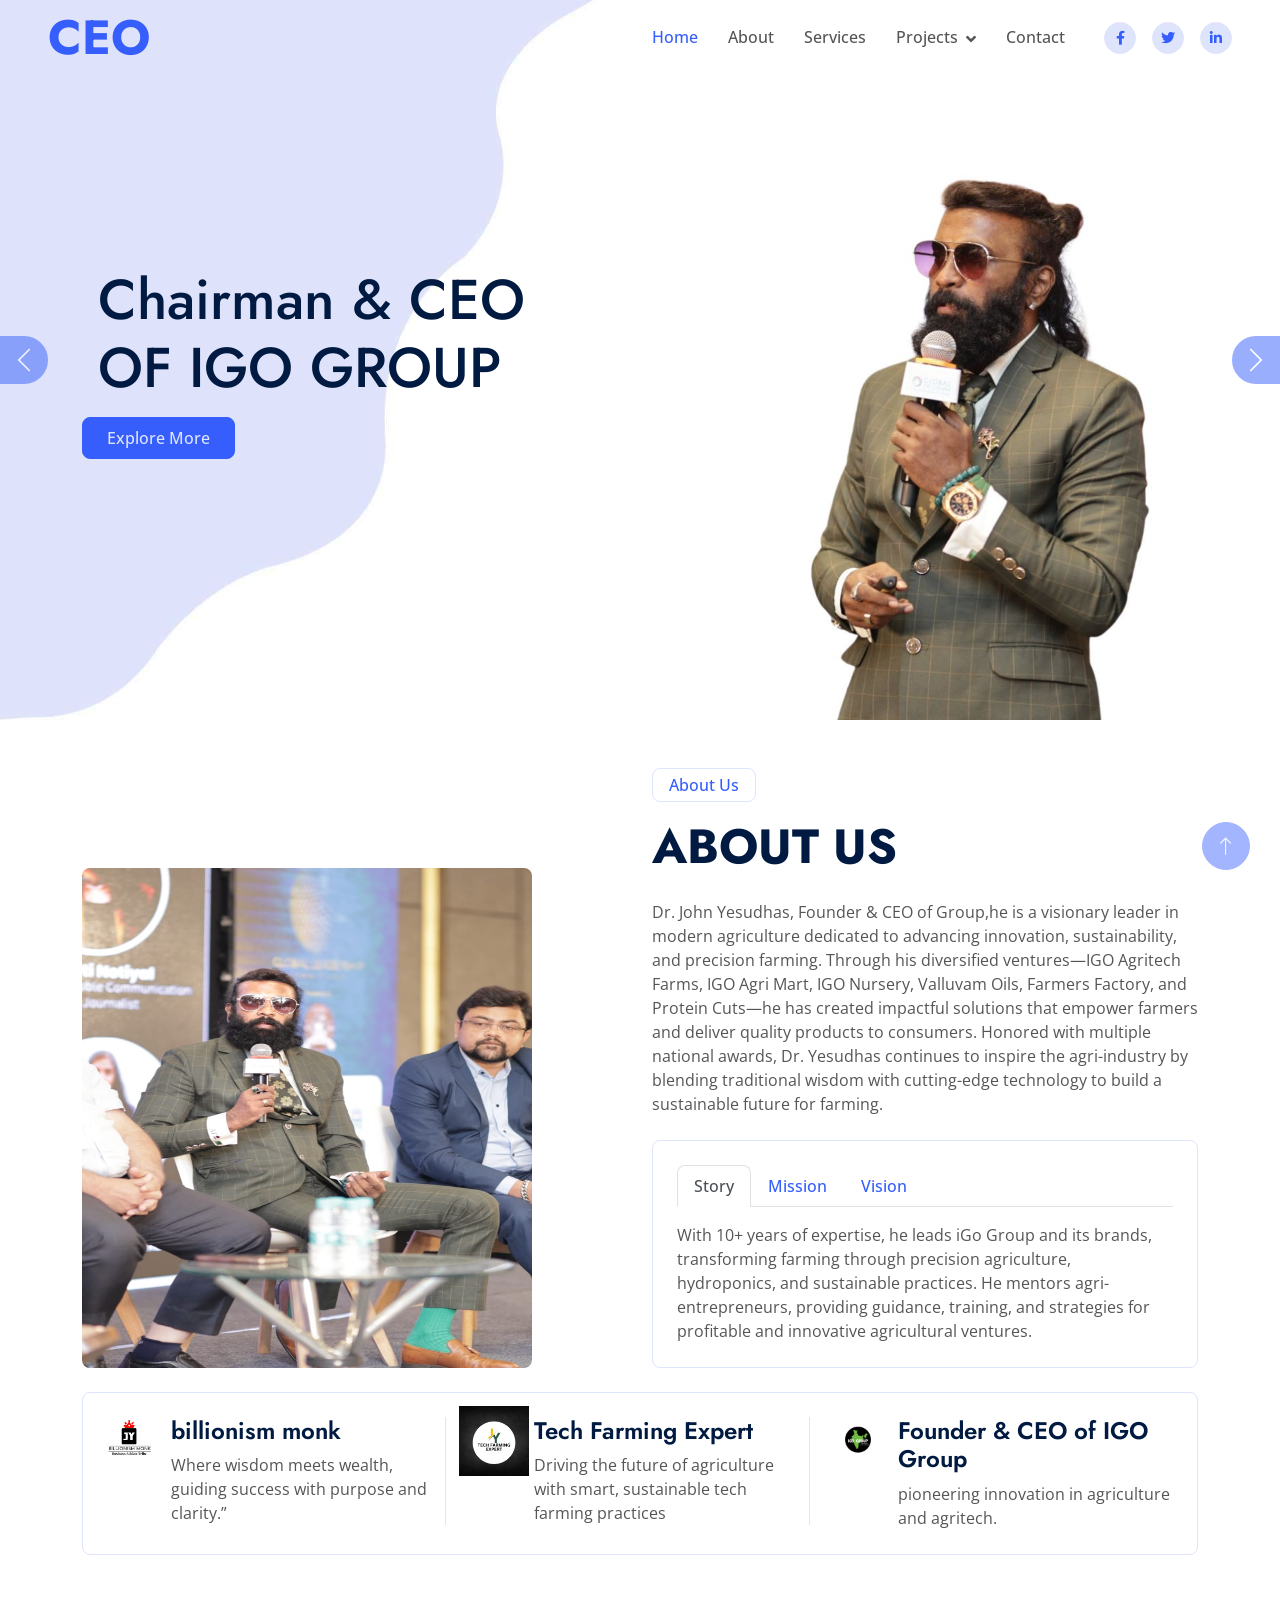
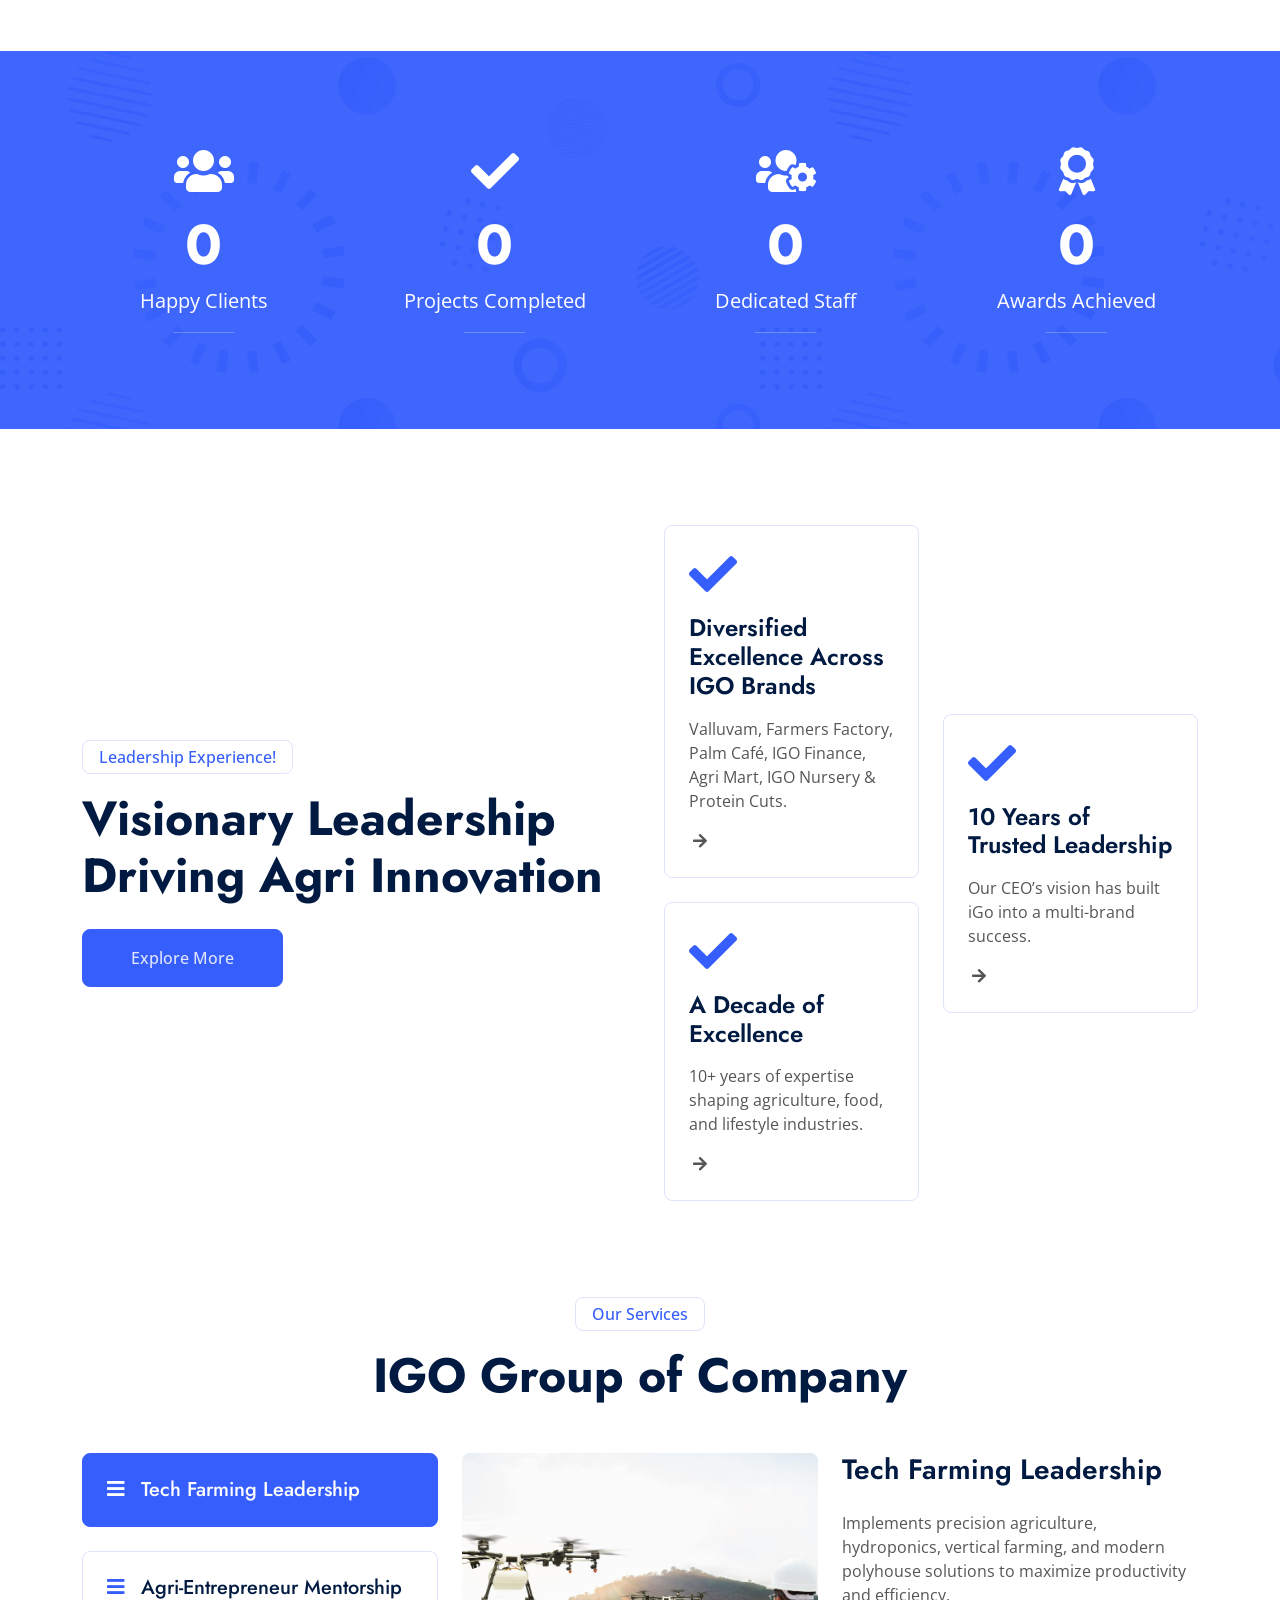
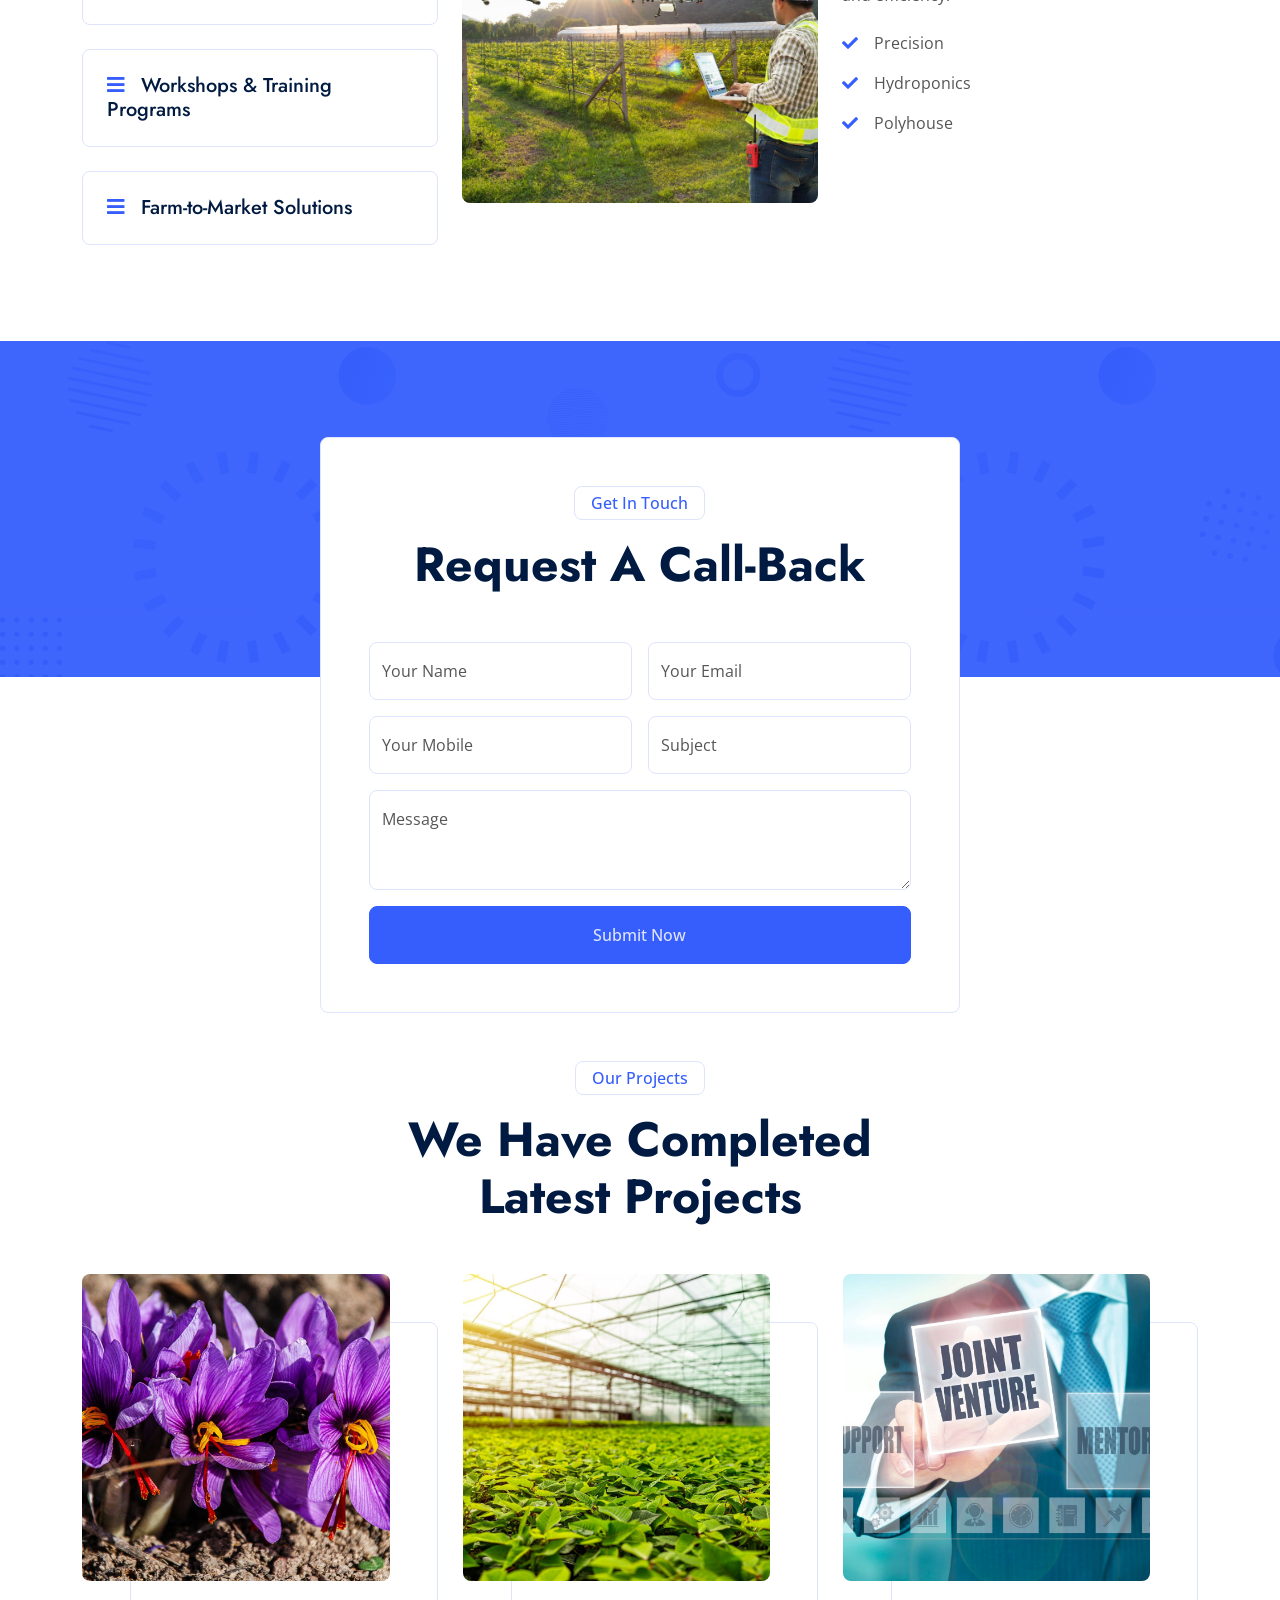
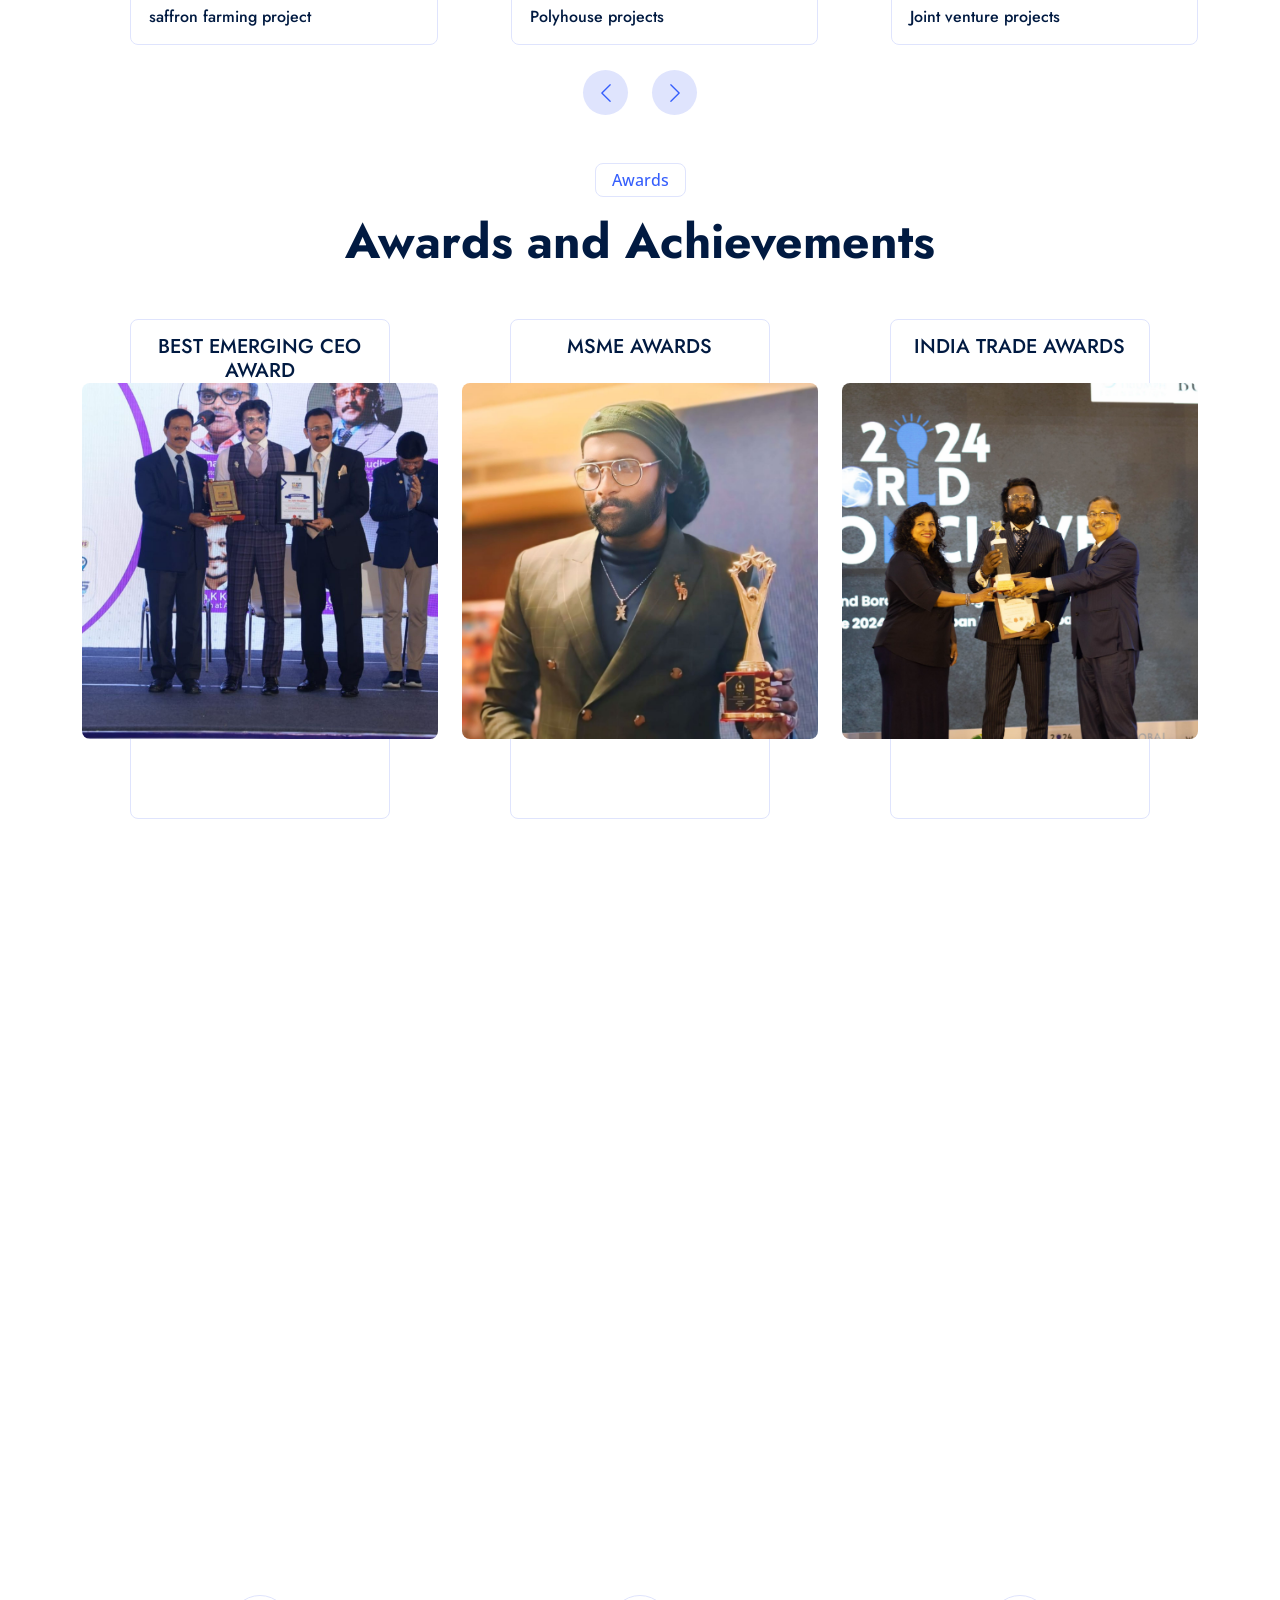
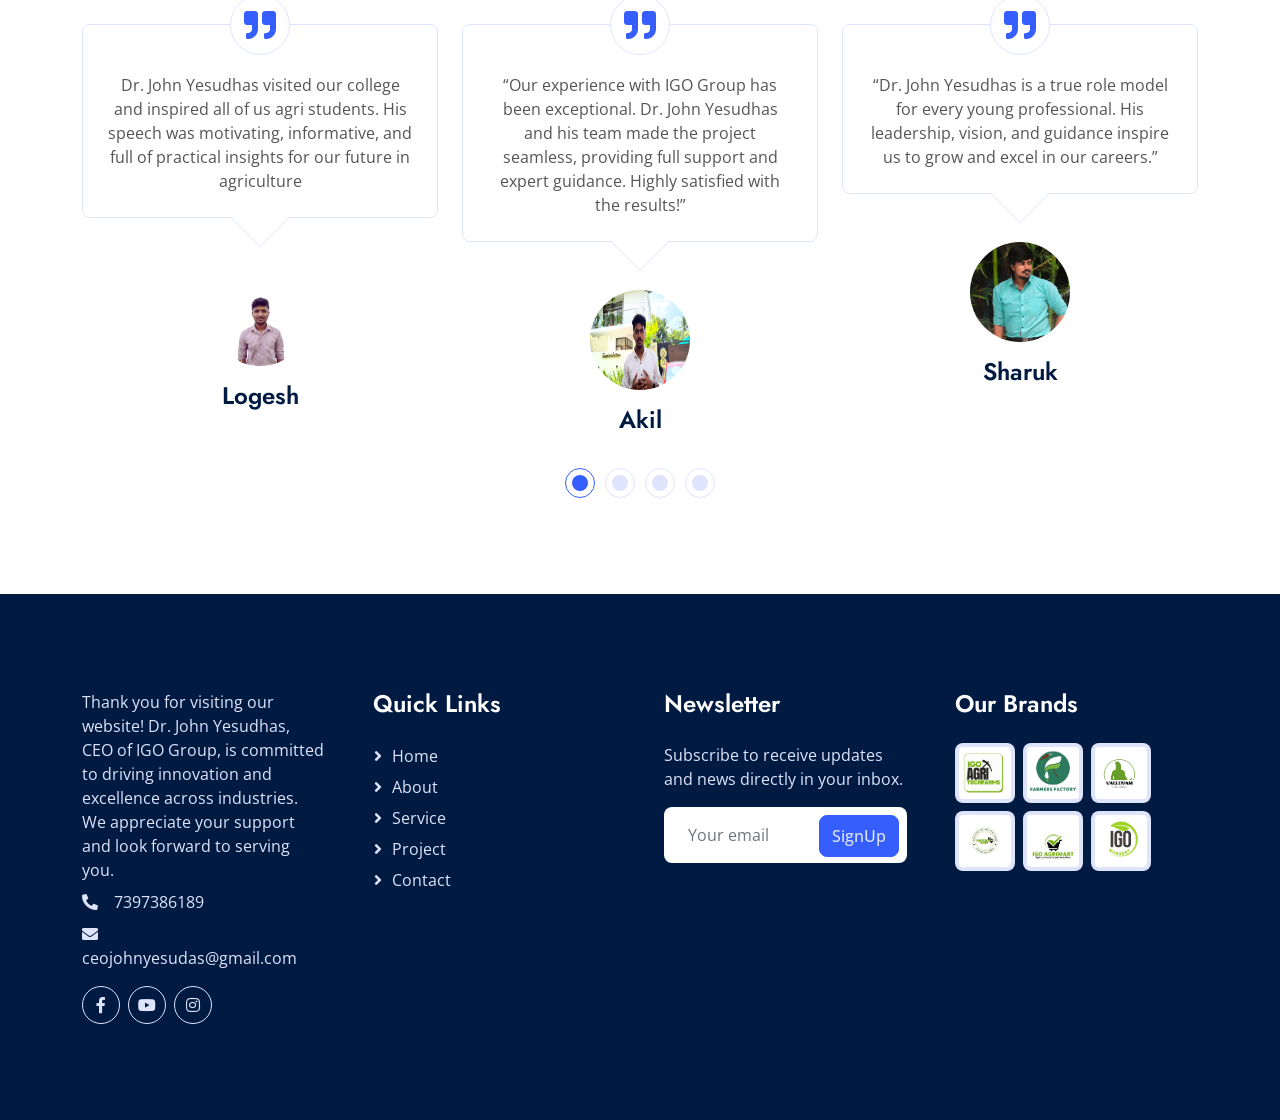
<file: index.html>
<!DOCTYPE html>
<html lang="en">

<head>
    <meta charset="utf-8">
    <title>Dr.John Yesudhas CEO-Profile</title>
    <meta content="width=device-width, initial-scale=1.0" name="viewport">
    <meta content="" name="keywords">
    <meta content="" name="description">

    <!-- Favicon -->
    <link href="img/favicon.ico" rel="icon">

    <!-- Google Web Fonts -->
    <link rel="preconnect" href="https://fonts.googleapis.com">
    <link rel="preconnect" href="https://fonts.gstatic.com" crossorigin>
    <link
        href="https://fonts.googleapis.com/css2?family=Jost:wght@500;600;700&family=Open+Sans:wght@400;500&display=swap"
        rel="stylesheet">

    <!-- Icon Font Stylesheet -->
    <link href="https://cdnjs.cloudflare.com/ajax/libs/font-awesome/5.10.0/css/all.min.css" rel="stylesheet">
    <link href="https://cdn.jsdelivr.net/npm/bootstrap-icons@1.4.1/font/bootstrap-icons.css" rel="stylesheet">

    <!-- Libraries Stylesheet -->
    <link href="lib/animate/animate.min.css" rel="stylesheet">
    <link href="lib/owlcarousel/assets/owl.carousel.min.css" rel="stylesheet">

    <!-- Customized Bootstrap Stylesheet -->
    <link href="css/bootstrap.min.css" rel="stylesheet">

    <!-- Template Stylesheet -->
    <link href="css/style.css" rel="stylesheet">
</head>

<body>
    <!-- Spinner Start -->
    <div id="spinner"
        class="show bg-white position-fixed translate-middle w-100 vh-100 top-50 start-50 d-flex align-items-center justify-content-center">
        <div class="spinner-border text-primary" role="status" style="width: 3rem; height: 3rem;"></div>
    </div>
    <!-- Spinner End -->


    <!-- Navbar Start -->
    <div class="container-fluid fixed-top px-0 wow fadeIn" data-wow-delay="0.1s">
        <div class="top-bar row gx-0 align-items-center d-none d-lg-flex">
            <div class="col-lg-6 px-5 text-start">
                <small><i class="fa fa-map-marker-alt text-primary me-2"></i>No 17 , Kovalam street, 2nd main road,
                    Uthandi kanathur</small>
            </div>
            <div class="col-lg-6 px-5 text-end">
                <small><i class="fa fa-envelope text-primary me-2"></i>ceojohnyesudas@gmail.com
                </small>
                <small class="ms-4"><i class="fa fa-phone-alt text-primary me-2"></i>7397386189
                </small>
            </div>
        </div>

        <nav class="navbar navbar-expand-lg navbar-light py-lg-0 px-lg-5 wow fadeIn" data-wow-delay="0.1s">
            <a href="index.html" class="navbar-brand ms-4 ms-lg-0">
                <h1 class="display-5 text-primary m-0">CEO</h1>
            </a>
            <button type="button" class="navbar-toggler me-4" data-bs-toggle="collapse"
                data-bs-target="#navbarCollapse">
                <span class="navbar-toggler-icon"></span>
            </button>
            <div class="collapse navbar-collapse" id="navbarCollapse">
                <div class="navbar-nav ms-auto p-4 p-lg-0">
                    <a href="index.html" class="nav-item nav-link active">Home</a>
                    <a href="#about" class="nav-item nav-link">About</a>
                    <a href="#service" class="nav-item nav-link">Services</a>
                    <div class="nav-item dropdown">
                        <a href="#" class="nav-link dropdown-toggle" data-bs-toggle="dropdown">Projects</a>
                        <div class="dropdown-menu border-light m-0">
                            <a href="#project" class="dropdown-item">Projects</a>
                            <a href="#leadership" class="dropdown-item">Leadership</a>
                            <a href="#awards" class="dropdown-item">Awards</a>
                            <a href="blog.html" class="dropdown-item">Blog</a>


                        </div>
                    </div>
                    <a href="#contact" class="nav-item nav-link">Contact</a>
                </div>
                <div class="d-none d-lg-flex ms-2">
                    <a class="btn btn-light btn-sm-square rounded-circle ms-3"
                        href="https://www.facebook.com/johnyesudhass/">
                        <small class="fab fa-facebook-f text-primary"></small>
                    </a>
                    <a class="btn btn-light btn-sm-square rounded-circle ms-3" href="">
                        <small class="fab fa-twitter text-primary"></small>
                    </a>
                    <a class="btn btn-light btn-sm-square rounded-circle ms-3"
                        href="https://www.facebook.com/johnyesudhass/">
                        <small class="fab fa-linkedin-in text-primary"></small>
                    </a>
                </div>
            </div>
        </nav>
    </div>
    <!-- Navbar End -->


    <!-- Carousel Start -->
    <div id="carouselExampleControls" class="carousel slide" data-bs-ride="carousel">
        <div class="carousel-inner">

            <!-- First Slide -->
            <div class="carousel-item active">
                <img src="img/slider1.jpg" class="d-block w-100" alt="...">
                <div class="carousel-caption d-flex flex-column justify-content-center h-100 text-start">
                    <div class="container">
                        <div class="col-lg-8" style="margin-top: 5px;">
                            <h6 class="display-4 display-md-1 mb-3 animated slideInDown" style="margin-left: 16px;">
                                Chairman & CEO<br> OF IGO GROUP
                            </h6>
                            <a href="#" class="btn btn-primary py-2 px-4 animated slideInDown">
                                Explore More
                            </a>
                        </div>
                    </div>
                </div>
            </div>

            <!-- Second Slide -->
            <div class="carousel-item" style="margin-top: 5px;">
                <img src="img/slider2.jpg" class="d-block w-100" alt="...">
                <div class="carousel-caption d-flex flex-column justify-content-center h-100 text-start">
                    <div class="container">
                        <div class="col-lg-7">
                            <h6 class="display-4 display-md-1 mb-3 mt-4 animated slideInDown" style="margin-left: 16px;">
                                Tech Farming<br> Expert|<br>TEDX Speaker
                            </h6>
                            <a href="#" class="btn btn-primary py-2 px-4 animated slideInDown">
                                Explore More
                            </a>
                        </div>
                    </div>
                </div>
            </div>

        </div>

        <!-- Controls -->
        <button class="carousel-control-prev" type="button" data-bs-target="#carouselExampleControls"
            data-bs-slide="prev">
            <span class="carousel-control-prev-icon"></span>
            <span class="visually-hidden">Previous</span>
        </button>
        <button class="carousel-control-next" type="button" data-bs-target="#carouselExampleControls"
            data-bs-slide="next">
            <span class="carousel-control-next-icon"></span>
            <span class="visually-hidden">Next</span>
        </button>
    </div>    <!-- Carousel End -->


    <!-- About Start -->
    <div class="container-xxl py-5" id="about">
        <div class="container">
            <div class="row g-4 align-items-end mb-4">
                <div class="col-lg-6 wow fadeInUp" data-wow-delay="0.1s">
                    <img class="img-fluid rounded" src="img/about.jpeg" style="height: 500px; width: 450px;">
                </div>
                <div class="col-lg-6 wow fadeInUp" data-wow-delay="0.3s">
                    <p class="d-inline-block border rounded text-primary fw-semi-bold py-1 px-3">About Us</p>
                    <h1 class="display-5 mb-4">ABOUT US</h1>
                    <p class="mb-4">
                        Dr. John Yesudhas, Founder & CEO of Group,he is a visionary leader in modern agriculture
                        dedicated to advancing innovation, sustainability, and precision farming. Through his
                        diversified
                        ventures—IGO Agritech Farms, IGO Agri Mart, IGO Nursery, Valluvam Oils, Farmers Factory, and
                        Protein Cuts—he has created impactful solutions that empower farmers and deliver quality
                        products to consumers. Honored with multiple national awards, Dr. Yesudhas continues to inspire
                        the agri-industry by blending
                        traditional wisdom with cutting-edge technology to build a sustainable future for farming.</p>
                    <div class="border rounded p-4">
                        <nav>
                            <div class="nav nav-tabs mb-3" id="nav-tab" role="tablist">
                                <button class="nav-link fw-semi-bold active" id="nav-story-tab" data-bs-toggle="tab"
                                    data-bs-target="#nav-story" type="button" role="tab" aria-controls="nav-story"
                                    aria-selected="true">Story</button>
                                <button class="nav-link fw-semi-bold" id="nav-mission-tab" data-bs-toggle="tab"
                                    data-bs-target="#nav-mission" type="button" role="tab" aria-controls="nav-mission"
                                    aria-selected="false">Mission</button>
                                <button class="nav-link fw-semi-bold" id="nav-vision-tab" data-bs-toggle="tab"
                                    data-bs-target="#nav-vision" type="button" role="tab" aria-controls="nav-vision"
                                    aria-selected="false">Vision</button>
                            </div>
                        </nav>
                        <div class="tab-content" id="nav-tabContent">
                            <div class="tab-pane fade show active" id="nav-story" role="tabpanel"
                                aria-labelledby="nav-story-tab">
                                <p></p>
                                <p class="mb-0">
                                    With 10+ years of expertise, he leads iGo Group and its brands, transforming farming
                                    through precision agriculture, hydroponics, and sustainable practices.
                                    He mentors agri-entrepreneurs, providing guidance, training, and strategies for
                                    profitable and innovative agricultural ventures.</p>
                            </div>
                            <div class="tab-pane fade" id="nav-mission" role="tabpanel"
                                aria-labelledby="nav-mission-tab">
                                <p>To position IGO Group as a leader in tech-driven farming and
                                    diversified enterprises, delivering
                                    precision agriculture, empowering farmers, and expanding into BPO to
                                    create jobs and build a lasting legacy.</p>
                            </div>
                            <div class="tab-pane fade" id="nav-vision" role="tabpanel" aria-labelledby="nav-vision-tab">
                                <p>To revolutionize agriculture through technology, sustainability, and innovation,
                                    while expanding IGO Group into new frontiers like BPO to create
                                    opportunities and empower communities.</p>
                            </div>
                        </div>
                    </div>
                </div>
            </div>
            <div class="border rounded p-4 wow fadeInUp" data-wow-delay="0.1s">
                <div class="row g-4">
                    <div class="col-lg-4 wow fadeIn" data-wow-delay="0.1s">
                        <div class="h-100">
                            <div class="d-flex">
                                <div class="flex-shrink-0 btn-lg-square rounded-circle bg-primary">
                                    <img src="img/icon3.jpg" alt="icon" width="70px" height="70px">
                                </div>
                                <div class="ps-3">
                                    <h4>billionism monk</h4>
                                    <span> Where wisdom meets wealth, guiding success with purpose and clarity.”</span>
                                </div>
                                <div class="border-end d-none d-lg-block"></div>
                            </div>
                            <div class="border-bottom mt-4 d-block d-lg-none"></div>
                        </div>
                    </div>
                    <div class="col-lg-4 wow fadeIn" data-wow-delay="0.3s">
                        <div class="h-100">
                            <div class="d-flex">
                                <div class="flex-shrink-0 btn-lg-square rounded-circle bg-primary">
                                    <img src="img/icon2.jpg" alt="icon" width="70px" height="70px">
                                </div>
                                <div class="ps-3">
                                    <h4>Tech Farming Expert
                                    </h4>
                                    <span>Driving the future of agriculture with smart, sustainable tech farming
                                        practices</span>
                                </div>
                                <div class="border-end d-none d-lg-block"></div>
                            </div>
                            <div class="border-bottom mt-4 d-block d-lg-none"></div>
                        </div>
                    </div>
                    <div class="col-lg-4 wow fadeIn" data-wow-delay="0.5s">
                        <div class="h-100">
                            <div class="d-flex">
                                <div class="flex-shrink-0 btn-lg-square rounded-circle bg-primary">
                                    <img src="img/icon1.jpg" alt="icon" width="90px" height="90px">

                                </div>
                                <div class="ps-3">
                                    <h4>Founder & CEO of IGO Group</h4>
                                    <span>pioneering innovation in agriculture and agritech.</span>
                                </div>
                            </div>
                        </div>
                    </div>
                </div>
            </div>
        </div>
    </div>
    <!-- About End -->


    <!-- Facts Start -->
    <div class="container-fluid facts my-5 py-5">
        <div class="container py-5">
            <div class="row g-5">
                <div class="col-sm-6 col-lg-3 text-center wow fadeIn" data-wow-delay="0.1s">
                    <i class="fa fa-users fa-3x text-white mb-3"></i>
                    <h1 class="display-4 text-white" data-toggle="counter-up">1000+</h1>
                    <span class="fs-5 text-white">Happy Clients</span>
                    <hr class="bg-white w-25 mx-auto mb-0">
                </div>
                <div class="col-sm-6 col-lg-3 text-center wow fadeIn" data-wow-delay="0.3s">
                    <i class="fa fa-check fa-3x text-white mb-3"></i>
                    <h1 class="display-4 text-white" data-toggle="counter-up">1500+</h1>
                    <span class="fs-5 text-white">Projects Completed</span>
                    <hr class="bg-white w-25 mx-auto mb-0">
                </div>
                <div class="col-sm-6 col-lg-3 text-center wow fadeIn" data-wow-delay="0.5s">
                    <i class="fa fa-users-cog fa-3x text-white mb-3"></i>
                    <h1 class="display-4 text-white" data-toggle="counter-up">700+</h1>
                    <span class="fs-5 text-white">Dedicated Staff</span>
                    <hr class="bg-white w-25 mx-auto mb-0">
                </div>
                <div class="col-sm-6 col-lg-3 text-center wow fadeIn" data-wow-delay="0.7s">
                    <i class="fa fa-award fa-3x text-white mb-3"></i>
                    <h1 class="display-4 text-white" data-toggle="counter-up">500+</h1>
                    <span class="fs-5 text-white">Awards Achieved</span>
                    <hr class="bg-white w-25 mx-auto mb-0">
                </div>
            </div>
        </div>
    </div>
    <!-- Facts End -->


    <!-- Features Start -->
    <div class="container-xxl feature py-5" id="leadership">
        <div class="container">
            <div class="row g-5 align-items-center">
                <div class="col-lg-6 wow fadeInUp" data-wow-delay="0.1s">
                    <p class="d-inline-block border rounded text-primary fw-semi-bold py-1 px-3">Leadership Experience!
                    </p>
                    <h1 class="display-5 mb-4">Visionary Leadership Driving Agri Innovation
                    </h1>
                    <p class="mb-4"></p>
                    <a class="btn btn-primary py-3 px-5" href="">Explore More</a>
                </div>
                <div class="col-lg-6">
                    <div class="row g-4 align-items-center">
                        <div class="col-md-6">
                            <div class="row g-4">
                                <div class="col-12 wow fadeIn" data-wow-delay="0.3s">
                                    <div class="feature-box border rounded p-4">
                                        <i class="fa fa-check fa-3x text-primary mb-3"></i>
                                        <h4 class="mb-3">Diversified Excellence Across IGO Brands </h4>
                                        <p class="mb-3">Valluvam, Farmers Factory, Palm Café, IGO Finance, Agri Mart,
                                            IGO Nursery & Protein Cuts.</p>
                                        <i class="fa fa-arrow-right ms-1"></i></a>
                                    </div>
                                </div>
                                <div class="col-12 wow fadeIn" data-wow-delay="0.5s">
                                    <div class="feature-box border rounded p-4">
                                        <i class="fa fa-check fa-3x text-primary mb-3"></i>
                                        <h4 class="mb-3">A Decade of Excellence</h4>
                                        <p class="mb-3">10+ years of expertise shaping agriculture, food, and lifestyle
                                            industries.</p>
                                        <i class="fa fa-arrow-right ms-1"></i></a>
                                    </div>
                                </div>
                            </div>
                        </div>
                        <div class="col-md-6 wow fadeIn" data-wow-delay="0.7s">
                            <div class="feature-box border rounded p-4">
                                <i class="fa fa-check fa-3x text-primary mb-3"></i>
                                <h4 class="mb-3">10 Years of Trusted Leadership</h4>
                                <p class="mb-3">Our CEO’s vision has built iGo into a multi-brand success.</p>
                                <i class="fa fa-arrow-right ms-1"></i></a>
                            </div>
                        </div>
                    </div>
                </div>
            </div>
        </div>
    </div>
    <!-- Features End -->


    <!-- Service Start -->
    <div class="container-xxl service py-5" id="service">
        <div class="container">
            <div class="text-center mx-auto wow fadeInUp" data-wow-delay="0.1s" style="max-width: 600px;">
                <p class="d-inline-block border rounded text-primary fw-semi-bold py-1 px-3">Our Services</p>
                <h1 class="display-5 mb-5">IGO Group of Company</h1>
            </div>
            <div class="row g-4 wow fadeInUp" data-wow-delay="0.3s">
                <div class="col-lg-4">
                    <div class="nav nav-pills d-flex justify-content-between w-100 h-100 me-4">
                        <button class="nav-link w-100 d-flex align-items-center text-start border p-4 mb-4 active"
                            data-bs-toggle="pill" data-bs-target="#tab-pane-1" type="button">
                            <h5 class="m-0"><i class="fa fa-bars text-primary me-3"></i>Tech Farming Leadership</h5>
                        </button>
                        <button class="nav-link w-100 d-flex align-items-center text-start border p-4 mb-4"
                            data-bs-toggle="pill" data-bs-target="#tab-pane-2" type="button">
                            <h5 class="m-0"><i class="fa fa-bars text-primary me-3"></i>Agri-Entrepreneur Mentorship
                            </h5>
                        </button>
                        <button class="nav-link w-100 d-flex align-items-center text-start border p-4 mb-4"
                            data-bs-toggle="pill" data-bs-target="#tab-pane-3" type="button">
                            <h5 class="m-0"><i class="fa fa-bars text-primary me-3"></i>Workshops & Training Programs
                            </h5>
                        </button>
                        <button class="nav-link w-100 d-flex align-items-center text-start border p-4 mb-0"
                            data-bs-toggle="pill" data-bs-target="#tab-pane-4" type="button">
                            <h5 class="m-0"><i class="fa fa-bars text-primary me-3"></i>Farm-to-Market Solutions</h5>
                        </button>
                    </div>
                </div>
                <div class="col-lg-8">
                    <div class="tab-content w-100">
                        <div class="tab-pane fade show active" id="tab-pane-1">
                            <div class="row g-4">
                                <div class="col-md-6" style="min-height: 350px;">
                                    <div class="position-relative h-100">
                                        <img class="position-absolute rounded w-100 h-100" src="img/service1.jpeg"
                                            style="object-fit: cover;" alt="">
                                    </div>
                                </div>
                                <div class="col-md-6">
                                    <h3 class="mb-4">Tech Farming Leadership</h3>
                                    <p class="mb-4">Implements precision agriculture, hydroponics, vertical farming,
                                        and modern polyhouse solutions to maximize productivity and efficiency.</p>
                                    <p><i class="fa fa-check text-primary me-3"></i>Precision</p>
                                    <p><i class="fa fa-check text-primary me-3"></i>Hydroponics</p>
                                    <p><i class="fa fa-check text-primary me-3"></i>Polyhouse</p>
                                </div>
                            </div>
                        </div>
                        <div class="tab-pane fade" id="tab-pane-2">
                            <div class="row g-4">
                                <div class="col-md-6" style="min-height: 350px;">
                                    <div class="position-relative h-100">
                                        <img class="position-absolute rounded w-100 h-100" src="img/service2.jpg"
                                            style="object-fit: cover;" alt="">
                                    </div>
                                </div>
                                <div class="col-md-6">
                                    <h3 class="mb-4">Agri-Entrepreneur Mentorship</h3>
                                    <p class="mb-4">Provides guidance, strategy, and hands-on advice to
                                        new and existing entrepreneurs in the agriculture sector.</p>
                                    <p><i class="fa fa-check text-primary me-3"></i>Support</p>
                                    <p><i class="fa fa-check text-primary me-3"></i>Strategy</p>
                                    <p><i class="fa fa-check text-primary me-3"></i>Guidance</p>
                                </div>
                            </div>
                        </div>
                        <div class="tab-pane fade" id="tab-pane-3">
                            <div class="row g-4">
                                <div class="col-md-6" style="min-height: 350px;">
                                    <div class="position-relative h-100">
                                        <img class="position-absolute rounded w-100 h-100" src="img/service3.jpg"
                                            style="object-fit: cover;" alt="">
                                    </div>
                                </div>
                                <div class="col-md-6">
                                    <h3 class="mb-4">Workshops & Training Programs</h3>
                                    <p class="mb-4">Conducts sessions to teach innovative farming techniques and
                                        sustainable practices.</p>
                                    <p><i class="fa fa-check text-primary me-3"></i>Market</p>
                                    <p><i class="fa fa-check text-primary me-3"></i>Quality</p>
                                    <p><i class="fa fa-check text-primary me-3"></i>Supply</p>
                                </div>
                            </div>
                        </div>
                        <div class="tab-pane fade" id="tab-pane-4">
                            <div class="row g-4">
                                <div class="col-md-6" style="min-height: 350px;">
                                    <div class="position-relative h-100">
                                        <img class="position-absolute rounded w-100 h-100" src="img/service4.jpg"
                                            style="object-fit: cover;" alt="">
                                    </div>
                                </div>
                                <div class="col-md-6">
                                    <h3 class="mb-4">Farm-to-Market Solutions</h3>
                                    <p class="mb-4">Helps businesses develop supply chains,
                                        product quality standards, and market linkages for profitability.</p>
                                    <p><i class="fa fa-check text-primary me-3"></i>Eco-friendly</p>
                                    <p><i class="fa fa-check text-primary me-3"></i>Technology</p>
                                    <p><i class="fa fa-check text-primary me-3"></i>Efficiency</p>
                                </div>
                            </div>
                        </div>
                    </div>
                </div>
            </div>
        </div>
    </div>
    <!-- Service End -->


    <!-- Callback Start -->
    <div class="container-fluid callback my-5 pt-5" id="contact">
        <div class="container pt-5">
            <div class="row justify-content-center">
                <div class="col-lg-7">
                    <div class="bg-white border rounded p-4 p-sm-5 wow fadeInUp" data-wow-delay="0.5s">
                        <div class="text-center mx-auto wow fadeInUp" data-wow-delay="0.1s" style="max-width: 600px;">
                            <p class="d-inline-block border rounded text-primary fw-semi-bold py-1 px-3">Get In Touch
                            </p>
                            <h1 class="display-5 mb-5">Request A Call-Back</h1>
                        </div>
                        <div class="row g-3">
                            <div class="col-sm-6">
                                <div class="form-floating">
                                    <input type="text" class="form-control" id="name" placeholder="Your Name">
                                    <label for="name">Your Name</label>
                                </div>
                            </div>
                            <div class="col-sm-6">
                                <div class="form-floating">
                                    <input type="email" class="form-control" id="mail" placeholder="Your Email">
                                    <label for="mail">Your Email</label>
                                </div>
                            </div>
                            <div class="col-sm-6">
                                <div class="form-floating">
                                    <input type="text" class="form-control" id="mobile" placeholder="Your Mobile">
                                    <label for="mobile">Your Mobile</label>
                                </div>
                            </div>
                            <div class="col-sm-6">
                                <div class="form-floating">
                                    <input type="text" class="form-control" id="subject" placeholder="Subject">
                                    <label for="subject">Subject</label>
                                </div>
                            </div>
                            <div class="col-12">
                                <div class="form-floating">
                                    <textarea class="form-control" placeholder="Leave a message here" id="message"
                                        style="height: 100px"></textarea>
                                    <label for="message">Message</label>
                                </div>
                            </div>
                            <div class="col-12 text-center">
                                <button class="btn btn-primary w-100 py-3" type="submit">Submit Now</button>
                            </div>
                        </div>
                    </div>
                </div>
            </div>
        </div>
    </div>
    <!-- Callback End -->


    <!-- Projects Start -->
    <div class="container" id="project">
        <div class="text-center mx-auto wow fadeInUp" data-wow-delay="0.1s" style="max-width: 600px;">
            <p class="d-inline-block border rounded text-primary fw-semi-bold py-1 px-3">Our Projects</p>
            <h1 class="display-5 mb-5">We Have Completed Latest Projects</h1>
        </div>

        <!-- Owl Carousel Wrapper -->
        <div class="owl-carousel project-carousel wow fadeInUp" data-wow-delay="0.3s">

            <!-- Project 1 -->
            <div class="project-item pe-5 pb-5">
                <div class="project-img mb-3">
                    <img class="img-fluid rounded" src="img/project1.jpeg" alt="">
                    <a href=""><i class="fa fa-link fa-3x text-primary"></i></a>
                </div>
                <div class="project-title">
                    <h6 class="mb-0">Polyhouse projects</h6>
                </div>
            </div>

            <!-- Project 2 -->
            <div class="project-item pe-5 pb-5">
                <div class="project-img mb-3">
                    <img class="img-fluid rounded" src="img/project2.jpeg" alt="">
                    <a href=""><i class="fa fa-link fa-3x text-primary"></i></a>
                </div>
                <div class="project-title">
                    <h6 class="mb-0">Joint venture projects
                    </h6>
                </div>
            </div>

            <!-- Project 3 -->
            <div class="project-item pe-5 pb-5">
                <div class="project-img mb-3">
                    <img class="img-fluid rounded" src="img/project3.jpeg" alt="">
                    <a href=""><i class="fa fa-link fa-3x text-primary"></i></a>
                </div>
                <div class="project-title">
                    <h6 class="mb-0">Mushroom farming projects
                    </h6>
                </div>
            </div>

            <!-- Project 4 -->
            <div class="project-item pe-5 pb-5">
                <div class="project-img mb-3">
                    <img class="img-fluid rounded" src="img/project4.jpeg" alt="">
                    <a href=""><i class="fa fa-link fa-3x text-primary"></i></a>
                </div>
                <div class="project-title">
                    <h6 class="mb-0">Nursery gardening project
                    </h6>
                </div>
            </div>

            <!-- Project 5 -->
            <div class="project-item pe-5 pb-5">
                <div class="project-img mb-3">
                    <img class="img-fluid rounded" src="img/project5.jpeg" alt="">
                    <a href=""><i class="fa fa-link fa-3x text-primary"></i></a>
                </div>
                <div class="project-title">
                    <h6 class="mb-0">Open cultivation projects
                    </h6>
                </div>
            </div>

            <!-- Project 6 -->
            <div class="project-item pe-5 pb-5">
                <div class="project-img mb-3">
                    <img class="img-fluid rounded" src="img/project6.jpeg" alt="">
                    <a href=""><i class="fa fa-link fa-3x text-primary"></i></a>
                </div>
                <div class="project-title">
                    <h6 class="mb-0">Hydroponic projects</h6>
                </div>
            </div>

            <!-- Project 7 -->
            <div class="project-item pe-5 pb-5">
                <div class="project-img mb-3">
                    <img class="img-fluid rounded" src="img/project7.jpeg" alt="">
                    <a href=""><i class="fa fa-link fa-3x text-primary"></i></a>
                </div>
                <div class="project-title">
                    <h6 class="mb-0">Crab farming project</h6>
                </div>
            </div>

            <!-- Project 8 -->
            <div class="project-item pe-5 pb-5">
                <div class="project-img mb-3">
                    <img class="img-fluid rounded" src="img/project8.jpeg" alt="">
                    <a href=""><i class="fa fa-link fa-3x text-primary"></i></a>
                </div>
                <div class="project-title">
                    <h6 class="mb-0">Blueberry farming project</h6>
                </div>
            </div>

            <!-- Project 9 -->
            <div class="project-item pe-5 pb-5">
                <div class="project-img mb-3">
                    <img class="img-fluid rounded" src="img/project9.jpeg" alt="">
                    <a href=""><i class="fa fa-link fa-3x text-primary"></i></a>
                </div>
                <div class="project-title">
                    <h6 class="mb-0">Vannila farming project</h6>
                </div>
            </div>

            <!-- Project 10 -->
            <div class="project-item pe-5 pb-5">
                <div class="project-img mb-3">
                    <img class="img-fluid rounded" src="img/project10.jpeg" alt="">
                    <a href=""><i class="fa fa-link fa-3x text-primary"></i></a>
                </div>
                <div class="project-title">
                    <h6 class="mb-0">saffron farming project
                    </h6>
                </div>
            </div>

        </div> <!-- End Carousel -->
    </div>

    </div>
    <!-- Projects End -->


    <!-- Team Start -->
    <div class="container-xxl py-5" id="awards">
        <div class="container">
            <div class="text-center mx-auto wow fadeInUp" data-wow-delay="0.1s" style="max-width: 600px;">
                <p class="d-inline-block border rounded text-primary fw-semi-bold py-1 px-3">Awards</p>
                <h1 class="display-5 mb-5">Awards and Achievements</h1>
            </div>

            <div class="row g-4">
                <!-- Award 1 -->
                <div class="col-lg-4 col-md-6 col-sm-12 wow fadeInUp" data-wow-delay="0.1s">
                    <div class="team-item text-center">
                        <img class="img-fluid rounded mb-3" src="img/award.jpg" alt="">
                        <div class="team-text">
                            <h5 class="mb-0">BEST EMERGING CEO AWARD</h5>
                        </div>
                    </div>
                </div>

                <!-- Award 2 -->
                <div class="col-lg-4 col-md-6 col-sm-12 wow fadeInUp" data-wow-delay="0.3s">
                    <div class="team-item text-center">
                        <img class="img-fluid rounded mb-3" src="img/award1.jpg" alt="">
                        <div class="team-text">
                            <h5 class="mb-0">MSME AWARDS</h5>
                        </div>
                    </div>
                </div>

                <!-- Award 3 -->
                <div class="col-lg-4 col-md-6 col-sm-12 wow fadeInUp" data-wow-delay="0.5s">
                    <div class="team-item text-center">
                        <img class="img-fluid rounded mb-3" src="img/award2.jpg" alt="">
                        <div class="team-text">
                            <h5 class="mb-0">INDIA TRADE AWARDS</h5>
                        </div>
                    </div>
                </div>

                <!-- Award 4 -->
                <div class="col-lg-4 col-md-6 col-sm-12 wow fadeInUp" data-wow-delay="0.7s">
                    <div class="team-item text-center">
                        <img class="img-fluid rounded mb-3" src="img/award3.jpg" alt="">
                        <div class="team-text">
                            <h5 class="mb-0">SISI AWARDS</h5>
                        </div>
                    </div>
                </div>

                <!-- Award 5 -->
                <div class="col-lg-4 col-md-6 col-sm-12 wow fadeInUp" data-wow-delay="0.9s">
                    <div class="team-item text-center">
                        <img class="img-fluid rounded mb-3" src="img/award4.jpg" alt="">
                        <div class="team-text">
                            <h5 class="mb-0">NATIONAL SERVICE EXCELLENCE AWARDS</h5>
                        </div>
                    </div>
                </div>
                <div class="col-lg-4 col-md-6 col-sm-12 wow fadeInUp" data-wow-delay="0.9s">
                    <div class="team-item text-center">
                        <img class="img-fluid rounded mb-3" src="img/award5.jpeg" alt="">
                        <div class="team-text">
                            <h5 class="mb-0">Indias leading farm engineering brand</h5>
                        </div>
                    </div>
                </div>

            </div>
        </div>
    </div>

    </div>
    </div>
    <!-- Team End -->


    <!-- Testimonial Start -->
    <div class="container-xxl py-5">
        <div class="container">
            <div class="text-center mx-auto wow fadeInUp" data-wow-delay="0.1s" style="max-width: 600px;">
                <p class="d-inline-block border rounded text-primary fw-semi-bold py-1 px-3">Testimonial</p>
                <h1 class="display-5 mb-5">What Our Clients Say!</h1>
            </div>
            <div class="owl-carousel testimonial-carousel wow fadeInUp" data-wow-delay="0.3s">
                <div class="testimonial-item">
                    <div class="testimonial-text border rounded p-4 pt-5 mb-5">
                        <div class="btn-square bg-white border rounded-circle">
                            <i class="fa fa-quote-right fa-2x text-primary"></i>
                        </div>
                        “Our experience with IGO Group has been exceptional. Dr. John Yesudhas and his team made
                        the project seamless, providing full support and expert guidance. Highly satisfied with the
                        results!”
                    </div>
                    <img class="rounded-circle mb-3" src="img/client4.png" alt="">
                    <h4>Akil</h4>
                </div>
                <div class="testimonial-item">
                    <div class="testimonial-text border rounded p-4 pt-5 mb-5">
                        <div class="btn-square bg-white border rounded-circle">
                            <i class="fa fa-quote-right fa-2x text-primary"></i>
                        </div>
                        “Dr. John Yesudhas is a true role model for every young
                        professional. His leadership, vision, and guidance inspire us to grow and excel
                        in our careers.”
                    </div>
                    <img class="rounded-circle mb-3" src="img/client1.jpeg" alt="">
                    <h4>Sharuk</h4>
                </div>
                <div class="testimonial-item">
                    <div class="testimonial-text border rounded p-4 pt-5 mb-5">
                        <div class="btn-square bg-white border rounded-circle">
                            <i class="fa fa-quote-right fa-2x text-primary"></i>
                        </div>
                        Attending Dr. John Yesudhas’ speech was truly inspiring. His
                        insights on agriculture, innovation, and technology were clear, informative, and easy to
                        understand.”
                    </div>
                    <img class="rounded-circle mb-3" src="img/client2.jpeg" alt="">
                    <h4>Nirmal</h4>
                </div>
                <div class="testimonial-item">
                    <div class="testimonial-text border rounded p-4 pt-5 mb-5">
                        <div class="btn-square bg-white border rounded-circle">
                            <i class="fa fa-quote-right fa-2x text-primary"></i>
                        </div>
                        Dr. John Yesudhas visited our college and inspired all of us agri students.
                        His speech was motivating, informative, and full of practical insights for our future in
                        agriculture
                    </div>
                    <img class="rounded-circle mb-3" src="img/client3.jpg" alt="">
                    <h4>Logesh</h4>
                </div>
            </div>
        </div>
    </div>
    <!-- Testimonial End -->
    <!-- Footer Start -->
    <div class="container-fluid bg-dark text-light footer mt-5 py-5 wow fadeIn" data-wow-delay="0.1s">
        <div class="container py-5">
            <div class="row g-5">

                <!-- About / Contact -->
                <div class="col-lg-3 col-md-6">
                    <p class="mb-2">
                        Thank you for visiting our website! Dr. John Yesudhas,<br>
                        CEO of IGO Group, is committed to driving innovation and excellence across industries.<br>
                        We appreciate your support and look forward to serving you.
                    </p>
                    <p class="mb-2"><i class="fa fa-phone-alt me-3"></i>7397386189</p>
                    <p class="mb-2"><i class="fa fa-envelope me-3"></i>ceojohnyesudas@gmail.com</p>
                    <div class="d-flex pt-2">
                        <a class="btn btn-square btn-outline-light rounded-circle me-2"
                            href="https://www.facebook.com/johnyesudhass/"><i class="fab fa-facebook-f"></i></a>
                        <a class="btn btn-square btn-outline-light rounded-circle me-2"
                            href="https://youtube.com/@techfarmingexpert?si=JUd7-Q0Uu0Z3uATY"><i
                                class="fab fa-youtube"></i></a>
                        <a class="btn btn-square btn-outline-light rounded-circle me-2"
                            href="https://www.instagram.com/johnyesudhas_jy/"><i class="fab fa-instagram"></i></a>
                    </div>
                </div>

                <!-- Quick Links -->
                <div class="col-lg-3 col-md-6">
                    <h4 class="text-white mb-4">Quick Links</h4>
                    <a class="btn btn-link" href="index.html">Home</a>
                    <a class="btn btn-link" href="#about">About</a>
                    <a class="btn btn-link" href="#service">Service</a>
                    <a class="btn btn-link" href="#project">Project</a>
                    <a class="btn btn-link" href="#contact">Contact</a>
                </div>

                <!-- Newsletter -->
                <div class="col-lg-3 col-md-6">
                    <h4 class="text-white mb-4">Newsletter</h4>
                    <p>Subscribe to receive updates and news directly in your inbox.</p>
                    <div class="position-relative w-100">
                        <input class="form-control bg-white border-0 w-100 py-3 ps-4 pe-5" type="text"
                            placeholder="Your email">
                        <button type="button"
                            class="btn btn-primary py-2 position-absolute top-0 end-0 mt-2 me-2">SignUp</button>
                    </div>
                </div>

                <!-- Brands -->
                <div class="col-lg-3 col-md-6">
                    <h4 class="text-white mb-4">Our Brands</h4>
                    <div class="d-flex flex-wrap align-items-center gap-2">
                        <img src="img/brand-1.jpg" alt="Brand 1" width="60" height="60" class="rounded bg-light p-1">
                        <img src="img/brand-2.jpg" alt="Brand 2" width="60" height="60" class="rounded bg-light p-1">
                        <img src="img/brand-3.jpg" alt="Brand 3" width="60" height="60" class="rounded bg-light p-1">
                        <img src="img/brand-4.jpg" alt="Brand 4" width="60" height="60" class="rounded bg-light p-1">
                        <img src="img/brand-5.jpg" alt="Brand 5" width="60" height="60" class="rounded bg-light p-1">
                        <img src="img/brand-6.jpg" alt="Brand 6" width="60" height="60" class="rounded bg-light p-1">
                    </div>
                </div>

            </div>
        </div>
    </div>

    <!-- Footer End -->



    <!-- Back to Top -->
    <a href="#" class="btn btn-lg btn-primary btn-lg-square rounded-circle back-to-top"><i
            class="bi bi-arrow-up"></i></a>


    <!-- JavaScript Libraries -->
    <script src="https://code.jquery.com/jquery-3.4.1.min.js"></script>
    <script src="https://cdn.jsdelivr.net/npm/bootstrap@5.0.0/dist/js/bootstrap.bundle.min.js"></script>
    <script src="lib/wow/wow.min.js"></script>
    <script src="lib/easing/easing.min.js"></script>
    <script src="lib/waypoints/waypoints.min.js"></script>
    <script src="lib/owlcarousel/owl.carousel.min.js"></script>
    <script src="lib/counterup/counterup.min.js"></script>

    <!-- Template Javascript -->
    <script src="js/main.js"></script>
</body>

</html>
</file>
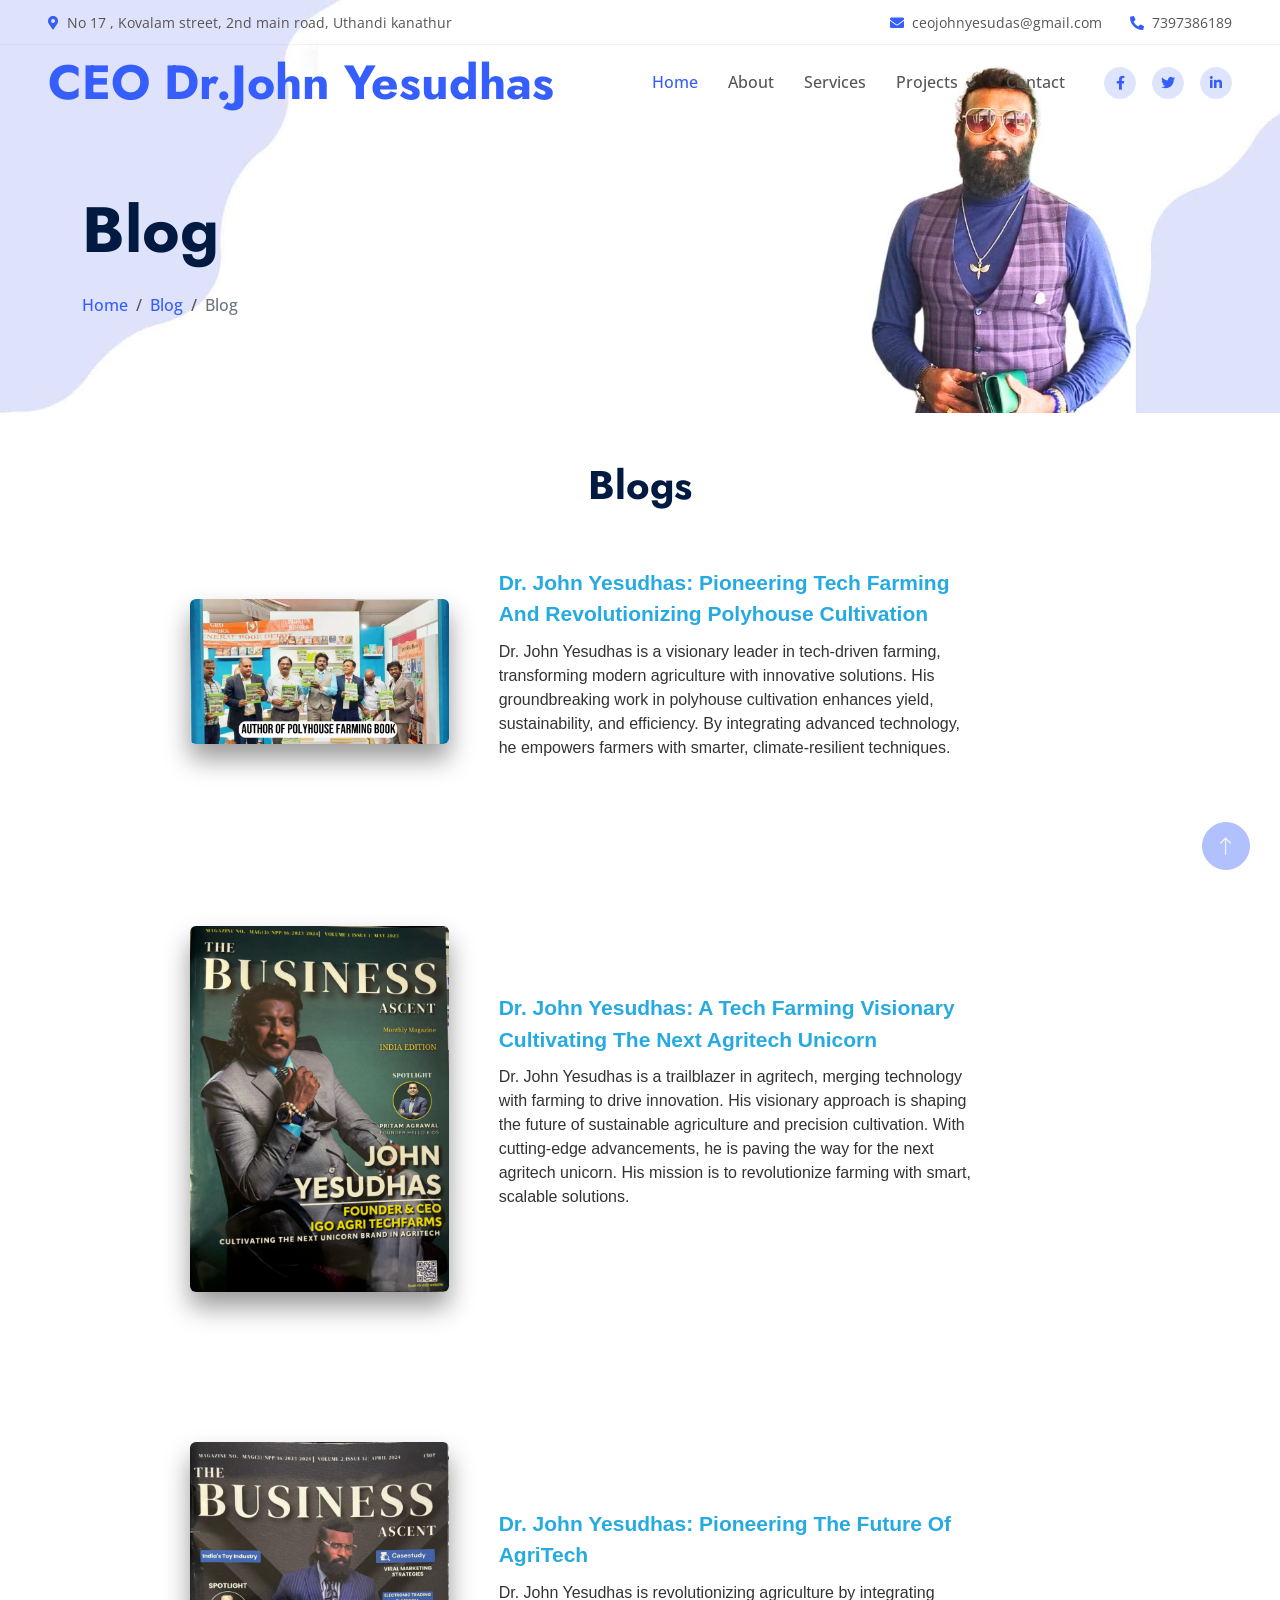
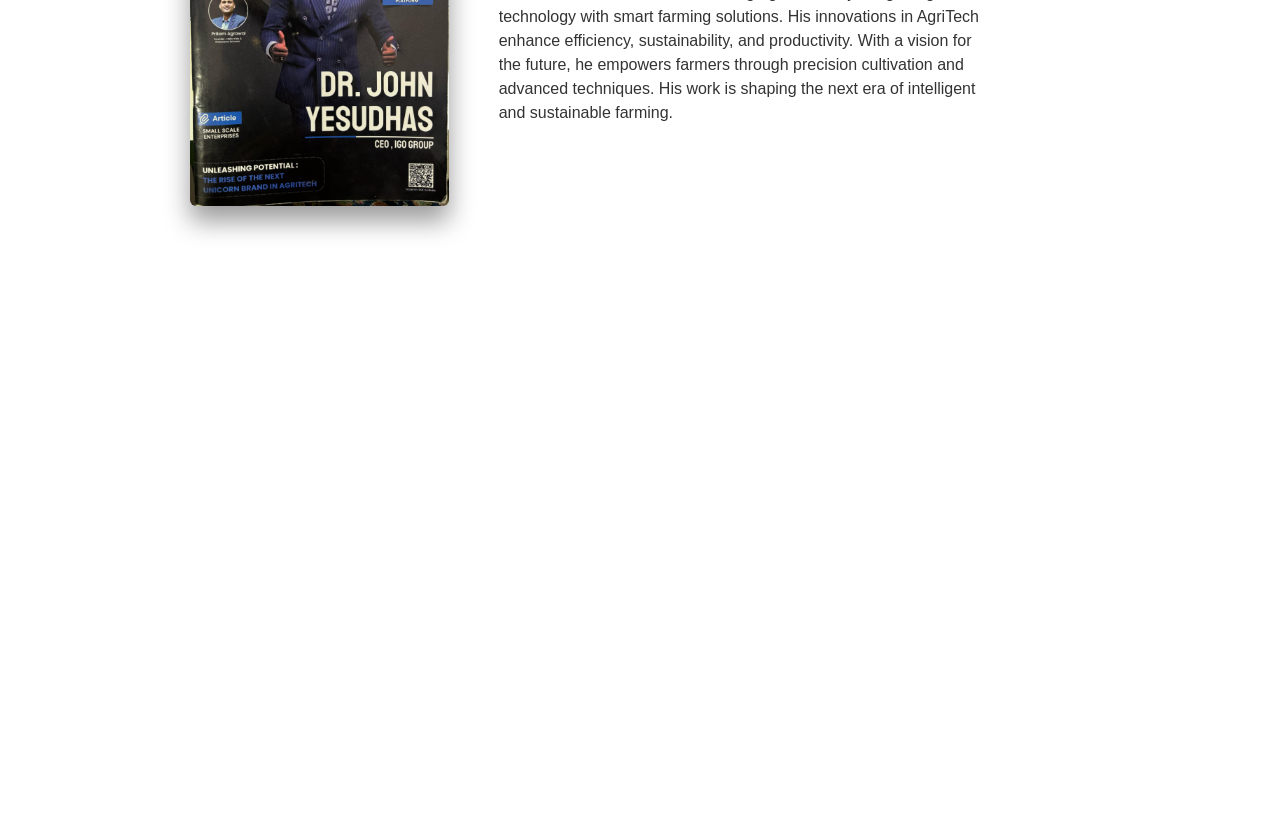
<file: blog.html>
<!DOCTYPE html>
<html lang="en">

<head>
    <meta charset="utf-8">
    <title>CEO Dr.John Yesudhas Profile</title>
    <meta content="width=device-width, initial-scale=1.0" name="viewport">
    <meta content="" name="keywords">
    <meta content="" name="description">

    <!-- Favicon -->
    <link href="img/favicon.ico" rel="icon">

    <!-- Google Web Fonts -->
    <link rel="preconnect" href="https://fonts.googleapis.com">
    <link rel="preconnect" href="https://fonts.gstatic.com" crossorigin>
    <link
        href="https://fonts.googleapis.com/css2?family=Jost:wght@500;600;700&family=Open+Sans:wght@400;500&display=swap"
        rel="stylesheet">

    <!-- Icon Font Stylesheet -->
    <link href="https://cdnjs.cloudflare.com/ajax/libs/font-awesome/5.10.0/css/all.min.css" rel="stylesheet">
    <link href="https://cdn.jsdelivr.net/npm/bootstrap-icons@1.4.1/font/bootstrap-icons.css" rel="stylesheet">

    <!-- Libraries Stylesheet -->
    <link href="lib/animate/animate.min.css" rel="stylesheet">
    <link href="lib/owlcarousel/assets/owl.carousel.min.css" rel="stylesheet">

    <!-- Customized Bootstrap Stylesheet -->
    <link href="css/bootstrap.min.css" rel="stylesheet">

    <!-- Template Stylesheet -->
    <link href="css/style.css" rel="stylesheet">
</head>

<body>
    <!-- Spinner Start -->
    <div id="spinner"
        class="show bg-white position-fixed translate-middle w-100 vh-100 top-50 start-50 d-flex align-items-center justify-content-center">
        <div class="spinner-border text-primary" role="status" style="width: 3rem; height: 3rem;"></div>
    </div>
    <!-- Spinner End -->


    <!-- Navbar Start -->
    <div class="container-fluid fixed-top px-0 wow fadeIn" data-wow-delay="0.1s">
        <div class="top-bar row gx-0 align-items-center d-none d-lg-flex">
            <div class="col-lg-6 px-5 text-start">
                <small><i class="fa fa-map-marker-alt text-primary me-2"></i>No 17 , Kovalam street, 2nd main road,
                    Uthandi kanathur</small>
            </div>
            <div class="col-lg-6 px-5 text-end">
                <small><i class="fa fa-envelope text-primary me-2"></i>ceojohnyesudas@gmail.com
                </small>
                <small class="ms-4"><i class="fa fa-phone-alt text-primary me-2"></i>7397386189
                </small>
            </div>
        </div>

        <nav class="navbar navbar-expand-lg navbar-light py-lg-0 px-lg-5 wow fadeIn" data-wow-delay="0.1s">
            <a href="index.html" class="navbar-brand ms-4 ms-lg-0">
                <h1 class="display-5 text-primary m-0">CEO Dr.John Yesudhas</h1>
            </a>
            <button type="button" class="navbar-toggler me-4" data-bs-toggle="collapse"
                data-bs-target="#navbarCollapse">
                <span class="navbar-toggler-icon"></span>
            </button>
            <div class="collapse navbar-collapse" id="navbarCollapse">
                <div class="navbar-nav ms-auto p-4 p-lg-0">
                    <a href="index.html" class="nav-item nav-link active">Home</a>
                    <a href="#about" class="nav-item nav-link">About</a>
                    <a href="#service" class="nav-item nav-link">Services</a>
                    <div class="nav-item dropdown">
                        <a href="#" class="nav-link dropdown-toggle" data-bs-toggle="dropdown">Projects</a>
                        <div class="dropdown-menu border-light m-0">
                            <a href="#project" class="dropdown-item">Projects</a>
                            <a href="#leadership" class="dropdown-item">Leadership</a>
                            <a href="#awards" class="dropdown-item">Awards</a>
                            <a href="blog.html" class="dropdown-item">Blog</a>


                        </div>
                    </div>
                    <a href="#contact" class="nav-item nav-link">Contact</a>
                </div>
                <div class="d-none d-lg-flex ms-2">
                    <a class="btn btn-light btn-sm-square rounded-circle ms-3"
                        href="https://www.facebook.com/johnyesudhass/">
                        <small class="fab fa-facebook-f text-primary"></small>
                    </a>
                    <a class="btn btn-light btn-sm-square rounded-circle ms-3" href="">
                        <small class="fab fa-twitter text-primary"></small>
                    </a>
                    <a class="btn btn-light btn-sm-square rounded-circle ms-3"
                        href="https://www.facebook.com/johnyesudhass/">
                        <small class="fab fa-linkedin-in text-primary"></small>
                    </a>
                </div>
            </div>
        </nav>
    </div>

    <!-- Navbar End -->


    <!-- Page Header Start -->
    <div class="container-fluid page-header mb-5 wow fadeIn" data-wow-delay="0.1s">
        <div class="container">
            <h1 class="display-3 mb-4 animated slideInDown">Blog</h1>
            <nav aria-label="breadcrumb animated slideInDown">
                <ol class="breadcrumb mb-0">
                    <li class="breadcrumb-item"><a href="index.html">Home</a></li>
                    <li class="breadcrumb-item"><a href="blog.html">Blog</a></li>
                    <li class="breadcrumb-item active" aria-current="page">Blog</li>
                </ol>
            </nav>
        </div>
    </div>
    <!-- Page Header End -->


    <style>
        .img-blog {
            width: 100%;
            vertical-align: middle;

        }

        .blog-item img {
            display: block;
        }

        .blog-item a {
            display: flex;
            padding: 50px;
            overflow: hidden;
            align-items: center;
            max-width: 1000px;
            margin: auto;
            color: #333;
            font-family: 'Lato', sans-serif;
            font-size: 16px;
            border-radius: 6px;
            margin-bottom: 50px;
            text-decoration: none;
            -webkit-transition: all .3s ease;
            transition: all .3s ease;
        }

        .blog-item a:hover {
            box-shadow: 0 10px 50px 0 rgba(0, 0, 0, 0.2);
            -webkit-transition: all .3s ease;
            transition: all .3s ease;
        }

        .blog-item .icon {
            width: 35%;
            object-fit: cover;
            margin-right: 50px;
            border-radius: 6px;
            overflow: hidden;
            box-shadow: 0 15px 26px rgba(0, 0, 0, 0.4);
        }

        .blog-item .content {
            width: 65%;
        }

        .blog-item .content .title {
            font-size: 21px;
            text-transform: capitalize;
            color: #25aae1;
            font-weight: 600;
            font-family: 'Lato', sans-serif;
        }



        .blog-item .content .title .blog-date {
            font-size: 12px;
            margin-left: 20px;
            color: #333;
            font-family: 'Lato', sans-serif;
        }

        .blog-item .content .title .blog-date:before {
            content: '/';
            color: #2bb673;
            font-size: 25px;
            top: auto;
            position: relative;
            margin-right: 10px;
        }

        .blog-item .content .rounded {
            margin-left: 0;
            margin-top: 10px;
            margin-bottom: 10px;
        }

        .blog-item .item-arrow {
            height: 20px;
            width: 15%;
            position: relative;
            text-align: center;
            font-size: 35px;
            left: 0;
            -webkit-transition: all .3s ease;
            transition: all .3s ease;
        }

        .blog-item a:hover>.item-arrow {
            /*padding-left: 40px;*/
            color: #25aae1;
            left: 30px;
            -webkit-transition: all .3s ease;
            transition: all .3s ease;
        }

        .rounded {

            border-radius: 6px;
            background-image: linear-gradient(to right, #25aae1, #40e495);
            /* background: #2bb769; */
            margin-left: 0;
            margin-top: 10px;
            margin-bottom: 10px;
        }

        @media screen and (max-width: 768px) {

            .blog-item .content {
                width: 100%;
                margin-top: 35px;
            }

            .blog-item .content .title {
                font-size: 18px;
            }

            .blog-item .item-arrow {
                margin: auto;
            }

            .blog-item .icon {
                width: 100%;
            }

            .blog-item .icon img {
                width: 100%;
                height: 150px;
                object-fit: cover;
            }

            .blog-item {
                width: 92%;
                margin: auto;
            }

            .blog-item a {
                display: block;
                padding: 30px;
            }

            .head-blog {
                text-align: center;
                text-transform: uppercase;
                margin-top: 13px;
                margin-bottom: auto;

            }

        }
    </style>

    <body>
        <h1 style="text-align: center;" class="head-blog">Blogs</h1>

        <div class="blog-item">
            <a
                href="https://medium.com/@igoagritechfarms/dr-john-yesudhas-pioneering-tech-farming-and-revolutionizing-polyhouse-cultivation-309684a661aa">
                <div class="icon">
                    <img src="img/blog1.jpg" alt="" class="img-blog">
                </div>
                <div class="content">
                    <div class="title">Dr. John Yesudhas: Pioneering Tech Farming and Revolutionizing Polyhouse
                        Cultivation
                        </span></div>
                    <div class="rounded"></div>

                    <p>
                        Dr. John Yesudhas is a visionary leader in tech-driven farming, transforming modern agriculture
                        with innovative solutions. His groundbreaking work in polyhouse cultivation enhances yield,
                        sustainability, and efficiency. By integrating advanced technology, he empowers farmers with
                        smarter,
                        climate-resilient techniques.
                    </p>
                </div>

                <div class="item-arrow">
                    <i class="fa fa-long-arrow-right" aria-hidden="true"></i>
                </div>
            </a>

        </div>

        <div class="blog-item">
            <a
                href="https://medium.com/@igoagritechfarms/dr-john-yesudhas-a-tech-farming-visionary-cultivating-the-next-agritech-unicorn-53333b19423a">
                <div class="icon">
                    <img src="img/blog2.jpg" alt="" class="img-blog">
                </div>
                <div class="content">
                    <div class="title">Dr. John Yesudhas: A Tech Farming Visionary Cultivating the Next Agritech
                        Unicorn</span></div>
                    <div class="rounded"></div>

                    <p>
                        Dr. John Yesudhas is a trailblazer in agritech, merging technology with farming to drive
                        innovation. His visionary approach is shaping the future of sustainable agriculture and
                        precision cultivation. With cutting-edge advancements, he is paving the
                        way for the next agritech unicorn. His mission is to revolutionize farming with smart, scalable
                        solutions.
                    </p>
                </div>

                <div class="item-arrow">
                    <i class="fa fa-long-arrow-right" aria-hidden="true"></i>
                </div>
            </a>

        </div>


        <div class="blog-item">
            <a
                href="https://medium.com/@igoagritechfarms/dr-john-yesudhas-pioneering-the-future-of-agritech-a120998364b5">
                <div class="icon">
                    <img src="img/blog3.jpg" alt="" class="img-blog">
                </div>
                <div class="content">
                    <div class="title">Dr. John Yesudhas: Pioneering the Future of AgriTech</span></div>
                    <div class="rounded"></div>

                    <p>
                        Dr. John Yesudhas is revolutionizing agriculture by integrating technology with smart farming
                        solutions. His innovations in AgriTech enhance efficiency, sustainability, and productivity.
                        With a vision for the future, he empowers farmers through precision cultivation
                        and advanced techniques. His work is shaping the next era of intelligent and sustainable
                        farming.
                    </p>
                </div>

                <div class="item-arrow">
                    <i class="fa fa-long-arrow-right" aria-hidden="true"></i>
                </div>
            </a>

        </div>
    </body>
    <!-- Footer Start -->
    <div class="container-fluid bg-dark text-light footer mt-5 py-5 wow fadeIn" data-wow-delay="0.1s">
        <div class="container py-5">
            <div class="row g-5">

                <!-- About / Contact -->
                <div class="col-lg-3 col-md-6">
                    <p class="mb-2">
                        Thank you for visiting our website! Dr. John Yesudhas,<br>
                        CEO of IGO Group, is committed to driving innovation and excellence across industries.<br>
                        We appreciate your support and look forward to serving you.
                    </p>
                    <p class="mb-2"><i class="fa fa-phone-alt me-3"></i>7397386189</p>
                    <p class="mb-2"><i class="fa fa-envelope me-3"></i>ceojohnyesudas@gmail.com</p>
                    <div class="d-flex pt-2">
                        <a class="btn btn-square btn-outline-light rounded-circle me-2"
                            href="https://www.facebook.com/johnyesudhass/"><i class="fab fa-facebook-f"></i></a>
                        <a class="btn btn-square btn-outline-light rounded-circle me-2"
                            href="https://youtube.com/@techfarmingexpert?si=JUd7-Q0Uu0Z3uATY"><i
                                class="fab fa-youtube"></i></a>
                        <a class="btn btn-square btn-outline-light rounded-circle me-2"
                            href="https://www.instagram.com/johnyesudhas_jy/"><i class="fab fa-instagram"></i></a>
                    </div>
                </div>

                <!-- Quick Links -->
                <div class="col-lg-3 col-md-6">
                    <h4 class="text-white mb-4">Quick Links</h4>
                    <a class="btn btn-link" href="index.html">Home</a>
                    <a class="btn btn-link" href="#about">About</a>
                    <a class="btn btn-link" href="#service">Service</a>
                    <a class="btn btn-link" href="#project">Project</a>
                    <a class="btn btn-link" href="#contact">Contact</a>
                </div>

                <!-- Newsletter -->
                <div class="col-lg-3 col-md-6">
                    <h4 class="text-white mb-4">Newsletter</h4>
                    <p>Subscribe to receive updates and news directly in your inbox.</p>
                    <div class="position-relative w-100">
                        <input class="form-control bg-white border-0 w-100 py-3 ps-4 pe-5" type="text"
                            placeholder="Your email">
                        <button type="button"
                            class="btn btn-primary py-2 position-absolute top-0 end-0 mt-2 me-2">SignUp</button>
                    </div>
                </div>

                <!-- Brands -->
                <div class="col-lg-3 col-md-6">
                    <h4 class="text-white mb-4">Our Brands</h4>
                    <div class="d-flex flex-wrap align-items-center gap-2">
                        <img src="img/brand-1.jpg" alt="Brand 1" width="60" height="60" class="rounded bg-light p-1">
                        <img src="img/brand-2.jpg" alt="Brand 2" width="60" height="60" class="rounded bg-light p-1">
                        <img src="img/brand-3.jpg" alt="Brand 3" width="60" height="60" class="rounded bg-light p-1">
                        <img src="img/brand-4.jpg" alt="Brand 4" width="60" height="60" class="rounded bg-light p-1">
                        <img src="img/brand-5.jpg" alt="Brand 5" width="60" height="60" class="rounded bg-light p-1">
                        <img src="img/brand-6.jpg" alt="Brand 6" width="60" height="60" class="rounded bg-light p-1">
                    </div>
                </div>

            </div>
        </div>
    </div>
    <!-- Footer End -->
    <!-- Back to Top -->
    <a href="#" class="btn btn-lg btn-primary btn-lg-square rounded-circle back-to-top"><i
            class="bi bi-arrow-up"></i></a>


    <!-- JavaScript Libraries -->
    <script src="https://code.jquery.com/jquery-3.4.1.min.js"></script>
    <script src="https://cdn.jsdelivr.net/npm/bootstrap@5.0.0/dist/js/bootstrap.bundle.min.js"></script>
    <script src="lib/wow/wow.min.js"></script>
    <script src="lib/easing/easing.min.js"></script>
    <script src="lib/waypoints/waypoints.min.js"></script>
    <script src="lib/owlcarousel/owl.carousel.min.js"></script>
    <script src="lib/counterup/counterup.min.js"></script>

    <!-- Template Javascript -->
    <script src="js/main.js"></script>
</body>

</html>
</file>
<file: css/style.css>
/********** Template CSS **********/
:root {
    --primary: #355EFC;
    --secondary: #E93C05;
    --tertiary: #555555;
    --light: #DFE4FD;
    --dark: #011A41;
}

.back-to-top {
    position: fixed;
    display: none;
    right: 30px;
    bottom: 30px;
    z-index: 99;
}

h1,
.h1,
h2,
.h2,
.fw-bold {
    font-weight: 700 !important;
}

h3,
.h3,
h4,
.h4,
.fw-medium {
    font-weight: 600 !important;
}

h5,
.h5,
h6,
.h6,
.fw-semi-bold {
    font-weight: 500 !important;
}


/*** Spinner ***/
#spinner {
    opacity: 0;
    visibility: hidden;
    transition: opacity .5s ease-out, visibility 0s linear .5s;
    z-index: 99999;
}

#spinner.show {
    transition: opacity .5s ease-out, visibility 0s linear 0s;
    visibility: visible;
    opacity: 1;
}


/*** Button ***/
.btn {
    transition: .5s;
    font-weight: 500;
}

.btn-primary,
.btn-outline-primary:hover {
    color: var(--light);
}

.btn-square {
    width: 38px;
    height: 38px;
}

.btn-sm-square {
    width: 32px;
    height: 32px;
}

.btn-lg-square {
    width: 48px;
    height: 48px;
}

.btn-square,
.btn-sm-square,
.btn-lg-square {
    padding: 0;
    display: flex;
    align-items: center;
    justify-content: center;
    font-weight: normal;
}


/*** Navbar ***/
.fixed-top {
    transition: .5s;
}

.top-bar {
    height: 45px;
    border-bottom: 1px solid rgba(53, 94, 252, .07);
}

.navbar .dropdown-toggle::after {
    border: none;
    content: "\f107";
    font-family: "Font Awesome 5 Free";
    font-weight: 900;
    vertical-align: middle;
    margin-left: 8px;
}

.navbar .navbar-nav .nav-link {
    padding: 25px 15px;
    color: var(--tertiary);
    font-weight: 500;
    outline: none;
}

.navbar .navbar-nav .nav-link:hover,
.navbar .navbar-nav .nav-link.active {
    color: var(--primary);
}

@media (max-width: 991.98px) {
    .navbar .navbar-nav {
        margin-top: 10px;
        border-top: 1px solid rgba(0, 0, 0, .07);
        background: #FFFFFF;
    }

    .navbar .navbar-nav .nav-link {
        padding: 10px 0;
    }
}

@media (min-width: 992px) {
    .navbar .nav-item .dropdown-menu {
        display: block;
        visibility: hidden;
        top: 100%;
        transform: rotateX(-75deg);
        transform-origin: 0% 0%;
        transition: .5s;
        opacity: 0;
    }

    .navbar .nav-item:hover .dropdown-menu {
        transform: rotateX(0deg);
        visibility: visible;
        transition: .5s;
        opacity: 1;
    }
}


/*** Header ***/
.carousel-caption {
    top: 0;
    left: 0;
    right: 0;
    bottom: 0;
    display: flex;
    align-items: center;
    justify-content: center;
    text-align: start;
    z-index: 1;
}

.carousel-control-prev,
.carousel-control-next {
    width: 3rem;
}

.carousel-control-prev-icon,
.carousel-control-next-icon {
    width: 3rem;
    height: 3rem;
    background-color: var(--primary);
    border: 10px solid var(--primary);
}

.carousel-control-prev-icon {
    border-radius: 0 3rem 3rem 0;
}

.carousel-control-next-icon {
    border-radius: 3rem 0 0 3rem;
}

@media (max-width: 768px) {
    #header-carousel .carousel-item {
        position: relative;
        min-height: 450px;
    }
    
    #header-carousel .carousel-item img {
        position: absolute;
        width: 100%;
        height: 100%;
        object-fit: cover;
    }
}

.page-header {
    padding-top: 12rem;
    padding-bottom: 6rem;
    background: url(../img/header.jpg) top left no-repeat;
    background-size: cover;
}

.page-header .breadcrumb-item,
.page-header .breadcrumb-item a {
    font-weight: 500;
}

.page-header .breadcrumb-item+.breadcrumb-item::before {
    color: var(--tertiary);
}


/*** Facts ***/
.facts {
    background: linear-gradient(rgba(53, 94, 252, .95), rgba(53, 94, 252, .95)), url(../img/bg.png);
}


/*** Callback ***/
.callback {
    position: relative;
}

.callback::before {
    position: absolute;
    content: "";
    width: 100%;
    height: 50%;
    top: 0;
    left: 0;
    background: linear-gradient(rgba(53, 94, 252, .95), rgba(53, 94, 252, .95)), url(../img/bg.png);
    z-index: -1;
}


/*** Feature ***/
.feature .feature-box,
.feature .feature-box * {
    transition: .5s;
}

.feature .feature-box:hover {
    background: var(--primary);
    border-color: var(--primary) !important;
}

.feature .feature-box:hover * {
    color: #FFFFFF !important;
}


/*** Service ***/
.service .nav .nav-link {
    transition: .5s;
}

.service .nav .nav-link.active {
    border-color: var(--primary) !important;
    background: var(--primary);
}

.service .nav .nav-link.active h5 {
    color: #FFFFFF !important;
}

.service .nav .nav-link.active h5 i {
    color: #FFFFFF !important;
}


/*** Project ***/
.project-item,
.project-item .project-img {
    position: relative;
}

.project-item .project-img a {
    position: absolute;
    width: 100%;
    height: 100%;
    top: 0;
    left: 0;
    background: rgba(255, 255, 255, .5);
    display: flex;
    align-items: center;
    justify-content: center;
    border-radius: 8px;
    opacity: 0;
    transition: .5s;
}

.project-item:hover .project-img a {
    opacity: 1;
}

.project-item .project-title {
    position: absolute;
    top: 3rem;
    right: 0;
    bottom: 0;
    left: 3rem;
    border: 1px solid var(--light);
    border-radius: 8px;
    display: flex;
    align-items: flex-end;
    padding: 18px;
    z-index: -1;
    transition: .5s;
}

.project-item:hover .project-title {
    background: var(--primary);
    border-color: var(--primary);
}

.project-item .project-title h4 {
    transition: .5s;
}

.project-item:hover .project-title h4 {
    color: #FFFFFF;
}

.project-carousel .owl-nav {
    margin-top: 25px;
    display: flex;
    justify-content: center;
}

.project-carousel .owl-nav .owl-prev,
.project-carousel .owl-nav .owl-next {
    margin: 0 12px;
    width: 45px;
    height: 45px;
    display: flex;
    align-items: center;
    justify-content: center;
    color: var(--primary);
    background: var(--light);
    border-radius: 45px;
    font-size: 22px;
    transition: .5s;
}

.project-carousel .owl-nav .owl-prev:hover,
.project-carousel .owl-nav .owl-next:hover {
    background: var(--primary);
    color: var(--light);
}


/*** Team ***/
.team-item {
    position: relative;
    padding: 4rem 0;
}

.team-item img {
    position: relative;
    z-index: 2;
}

.team-item .team-text {
    position: absolute;
    top: 0;
    right: 3rem;
    bottom: 0;
    left: 3rem;
    padding: 15px;
    border: 1px solid var(--light);
    border-radius: 8px;
    display: flex;
    flex-direction: column;
    align-items: center;
    justify-content: space-between;
    transition: .5s;
    z-index: 1;
}

.team-item:hover .team-text {
    background: var(--primary);
    border-color: var(--primary);
}

.team-item .team-text h4 {
    transition: .5s;
}

.team-item:hover .team-text h4 {
    color: #FFFFFF;
}

.team-item .team-social .btn {
    background: var(--light);
    color: var(--primary);
}

.team-item:hover .team-social .btn {
    background: #FFFFFF;
}

.team-item .team-social .btn:hover {
    background: var(--primary);
    color: var(--light);
}


/*** Testimonial ***/
.testimonial-item {
    position: relative;
    text-align: center;
    padding-top: 30px;
}

.testimonial-item .testimonial-text {
    position: relative;
    text-align: center;
}

.testimonial-item .testimonial-text .btn-square {
    position: absolute;
    width: 60px;
    height: 60px;
    top: -30px;
    left: 50%;
    transform: translateX(-50%);
}

.testimonial-item .testimonial-text::before {
    position: absolute;
    content: "";
    bottom: -60px;
    left: 50%;
    transform: translateX(-50%);
    border: 30px solid;
    border-color: var(--light) transparent transparent transparent;
}

.testimonial-item .testimonial-text::after {
    position: absolute;
    content: "";
    bottom: -59px;
    left: 50%;
    transform: translateX(-50%);
    border: 30px solid;
    border-color: #FFFFFF transparent transparent transparent;
}

.testimonial-carousel .owl-item img {
    margin: 0 auto;
    width: 100px;
    height: 100px;
}

.testimonial-carousel .owl-dots {
    margin-top: 25px;
    display: flex;
    align-items: flex-end;
    justify-content: center;
}

.testimonial-carousel .owl-dot {
    position: relative;
    display: inline-block;
    margin: 0 5px;
    width: 30px;
    height: 30px;
    border: 1px solid var(--light);
    border-radius: 30px;
    transition: .5s;
}

.testimonial-carousel .owl-dot::after {
    position: absolute;
    content: "";
    width: 16px;
    height: 16px;
    top: 6px;
    left: 6px;
    border-radius: 16px;
    background: var(--light);
    transition: .5s;
}

.testimonial-carousel .owl-dot.active {
    border-color: var(--primary);
}

.testimonial-carousel .owl-dot.active::after {
    background: var(--primary);
}


/*** Footer ***/
.footer .btn.btn-link {
    display: block;
    margin-bottom: 5px;
    padding: 0;
    text-align: left;
    color: var(--light);
    font-weight: normal;
    text-transform: capitalize;
    transition: .3s;
}

.footer .btn.btn-link::before {
    position: relative;
    content: "\f105";
    font-family: "Font Awesome 5 Free";
    font-weight: 900;
    margin-right: 10px;
}

.footer .btn.btn-link:hover {
    color: var(--primary);
    letter-spacing: 1px;
    box-shadow: none;
}

.copyright {
    color: var(--light);
    background: #000B1C;
}

.copyright a {
    color: var(--light);
}

.copyright a:hover {
    color: var(--primary);
}
</file>
